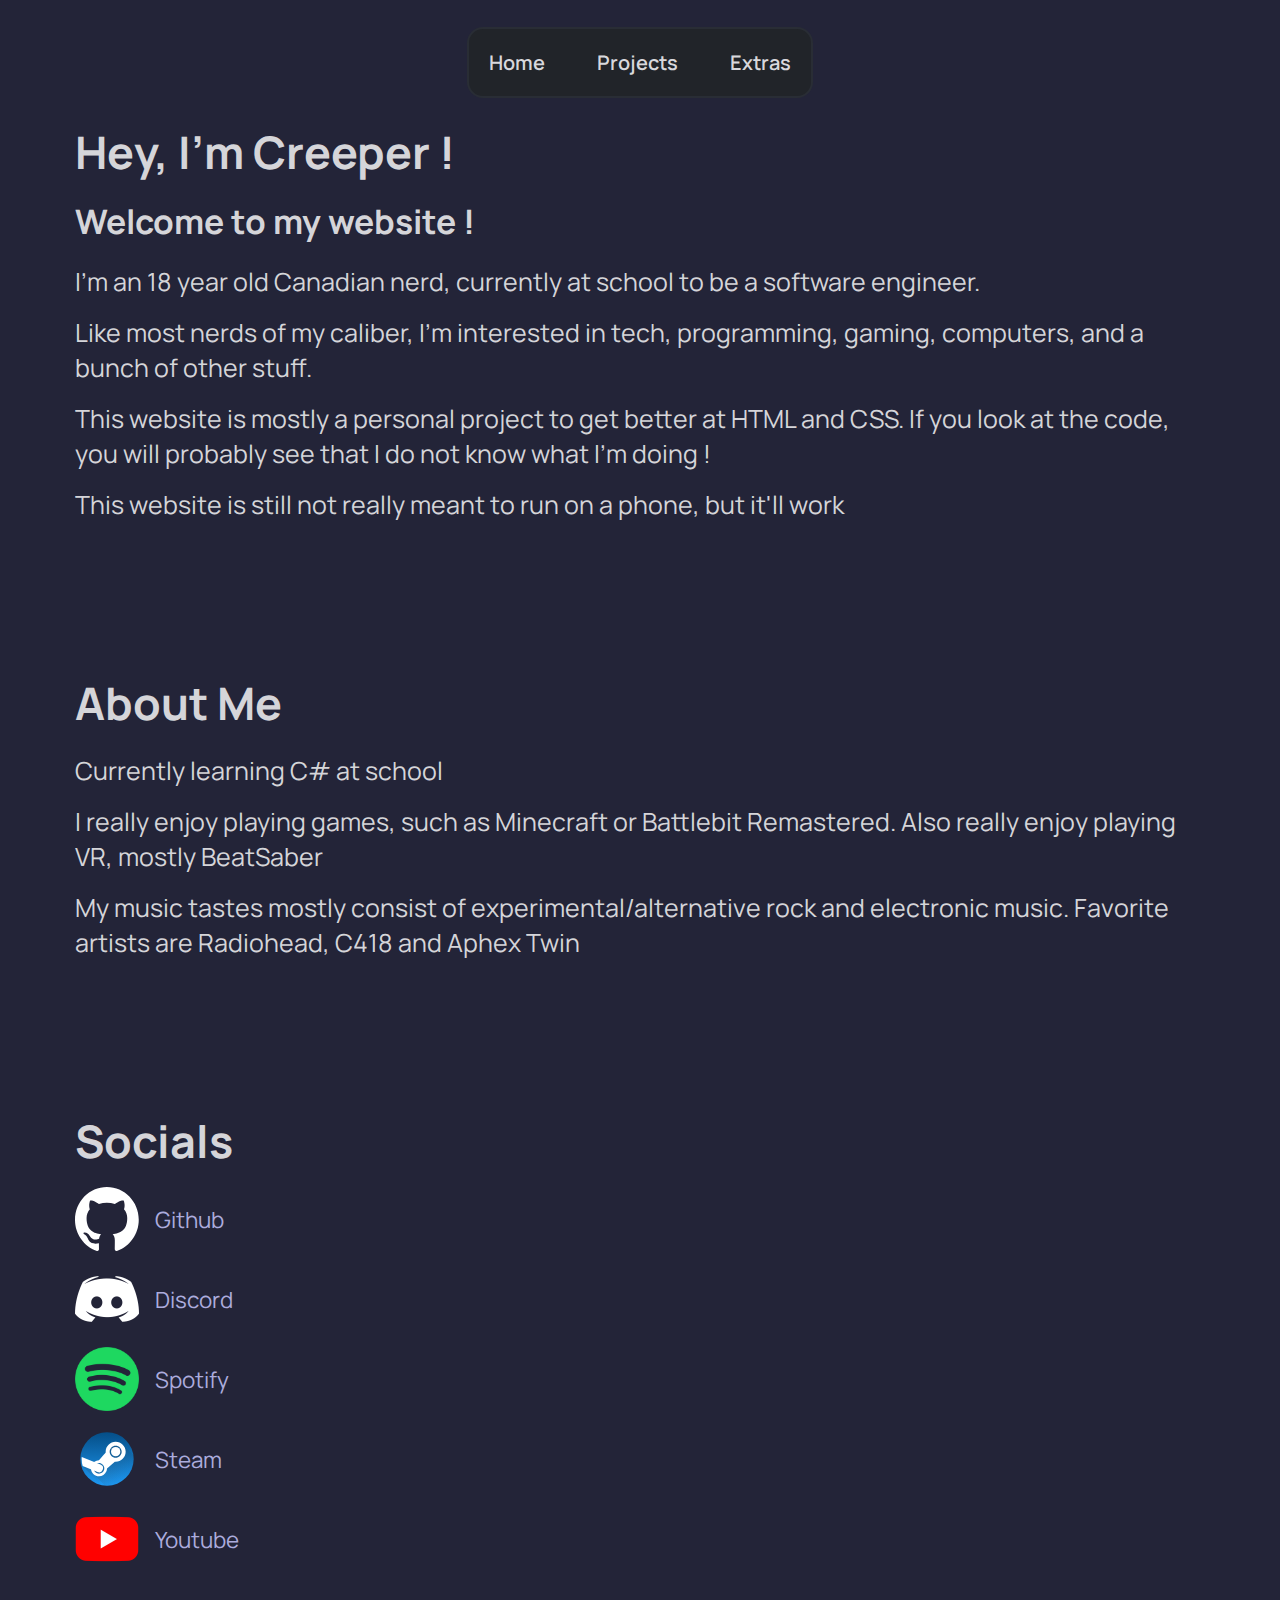
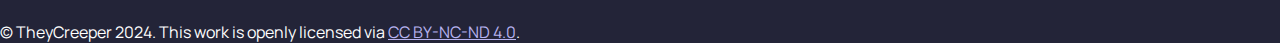
<file: index.html>
<!DOCTYPE html>
<html lang="en">
	<head>
		<link rel="icon" href="https://fav.farm/​💾" />
		<link rel="preconnect" href="https://fonts.googleapis.com">
		<link rel="preconnect" href="https://fonts.gstatic.com" crossorigin>
		<link href="https://fonts.googleapis.com/css2?family=Manrope:wght@200..800&display=swap" rel="stylesheet">
		<meta charset="utf-8" />
		<link rel="icon" type="image/svg+xml" href="/favicon.svg" />
		<meta name="viewport" content="width=device-width" />
		<meta name="generator" content={Astro.generator} />
        <link rel="stylesheet" href="styles.css">
		<title>Home | Creeper's Website</title>
	</head>
	<body>
        <header class="navbar">
			<a href="index.html">Home</a>
			<a href="projects.html">Projects</a>
			<a href="extra.html">Extras</a>
		</header>
			<div class="section_title">
				<h1>Hey, I'm Creeper !</h1>
				<h2>Welcome to my website !</h2>
			</div>
			<div class="section_paragraph">
				<p style="font-size: 25px">I'm an 18 year old Canadian nerd, currently at school to be a software engineer.</p>
				<p style="font-size: 25px">Like most nerds of my caliber, I'm interested in tech, programming, gaming, computers, and a bunch of other stuff.</p>
				<p style="font-size: 25px">This website is mostly a personal project to get better at HTML and CSS. If you look at the code, you will probably see that I do not know what I'm doing !</p>
				<p style="font-size: 25px">This website is still not really meant to run on a phone, but it'll work</p>
			</div>
			<div class="section_title" style="margin-top: 150px">
				<h1>About Me</h1>
			</div>
			<div class="section_paragraph">
				<p style="font-size: 25px">Currently learning C# at school</p>
				<p style="font-size: 25px">I really enjoy playing games, such as Minecraft or Battlebit Remastered. Also really enjoy playing VR, mostly BeatSaber</p>
				<p style="font-size: 25px">My music tastes mostly consist of experimental/alternative rock and electronic music. Favorite artists are Radiohead, C418 and Aphex Twin</p>
			</div>
			<div class="socials">
				<h1>Socials</h1>
				<a class="social_button" href="https://github.com/TheyCreeper" target="_blank"><img src="icons\github.svg" class="social_img" width="4rem" height="4rem"><span class="social_text">Github</span></a>
				<a class="social_button" href="https://discord.com/users/344946450074959884" target="_blank"><img src="icons\discord.png" class="social_img" width="4rem" height="4rem"><span class="social_text">Discord</span></a>
				<a class="social_button" href="https://open.spotify.com/user/s0v1x19dlay2pd7wproy8iwcu?si=153120b610c946fd" target="_blank"><img src="icons\spotify.webp" class="social_img" width="4rem" height="4rem"><span class="social_text">Spotify</span></a>
				<a class="social_button" href="https://steamcommunity.com/id/TheyCreeper/" target="_blank"><img src="icons\steam.svg" class="social_img" width="4rem" height="4rem"><span class="social_text">Steam</span></a>
				<a class="social_button" href="https://www.youtube.com/channel/UCJGkAGFtVrm6qA9_VT8rTlA" target="_blank"><img src="icons\youtube.webp" class="social_img" width="4rem" height="4rem"><span class="social_text">Youtube</span></a>
			</div>
		<div style="color:white">
			<figcaption>© TheyCreeper 2024. This work is openly licensed via <a href="https://creativecommons.org/licenses/by-nc-nd/4.0/deed.en" target="_blank" style="color: rgb(183, 179, 240)">CC BY-NC-ND 4.0</a>.</figcaption>
		</div>
	</body>
</html>
</file>
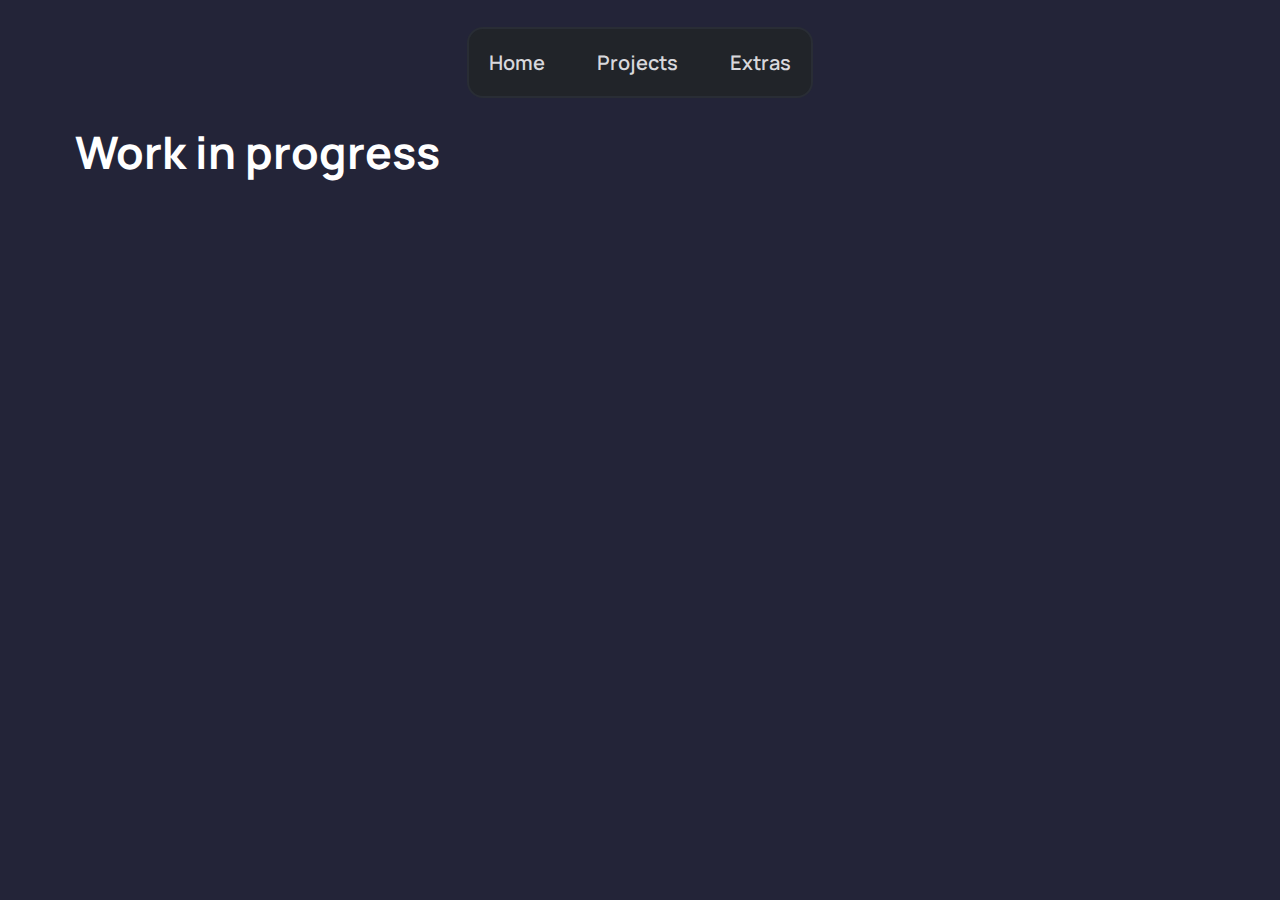
<file: extra.html>
<html lang="en">
	<head>
		<link rel="icon" href="https://fav.farm/​💾" />
		<link rel="preconnect" href="https://fonts.googleapis.com">
		<link rel="preconnect" href="https://fonts.gstatic.com" crossorigin>
		<link href="https://fonts.googleapis.com/css2?family=Manrope:wght@200..800&display=swap" rel="stylesheet">
		<meta charset="utf-8" />
		<link rel="icon" type="image/svg+xml" href="/favicon.svg" />
		<meta name="viewport" content="width=device-width" />
		<meta name="generator" content={Astro.generator} />
        <link rel="stylesheet" href="styles.css">
		<title>Extras | Creeper's Website</title>
	</head>
	<body>
        <header class="navbar">
			<a href="index.html">Home</a>
			<a href="projects.html">Projects</a>
			<a href="extra.html">Extras</a>
		</header>

        <div id="title">
			<div class="home_content">
				<h1>Work in progress</h1>
			</div>
		</div>

	</body>
</html>
</file>
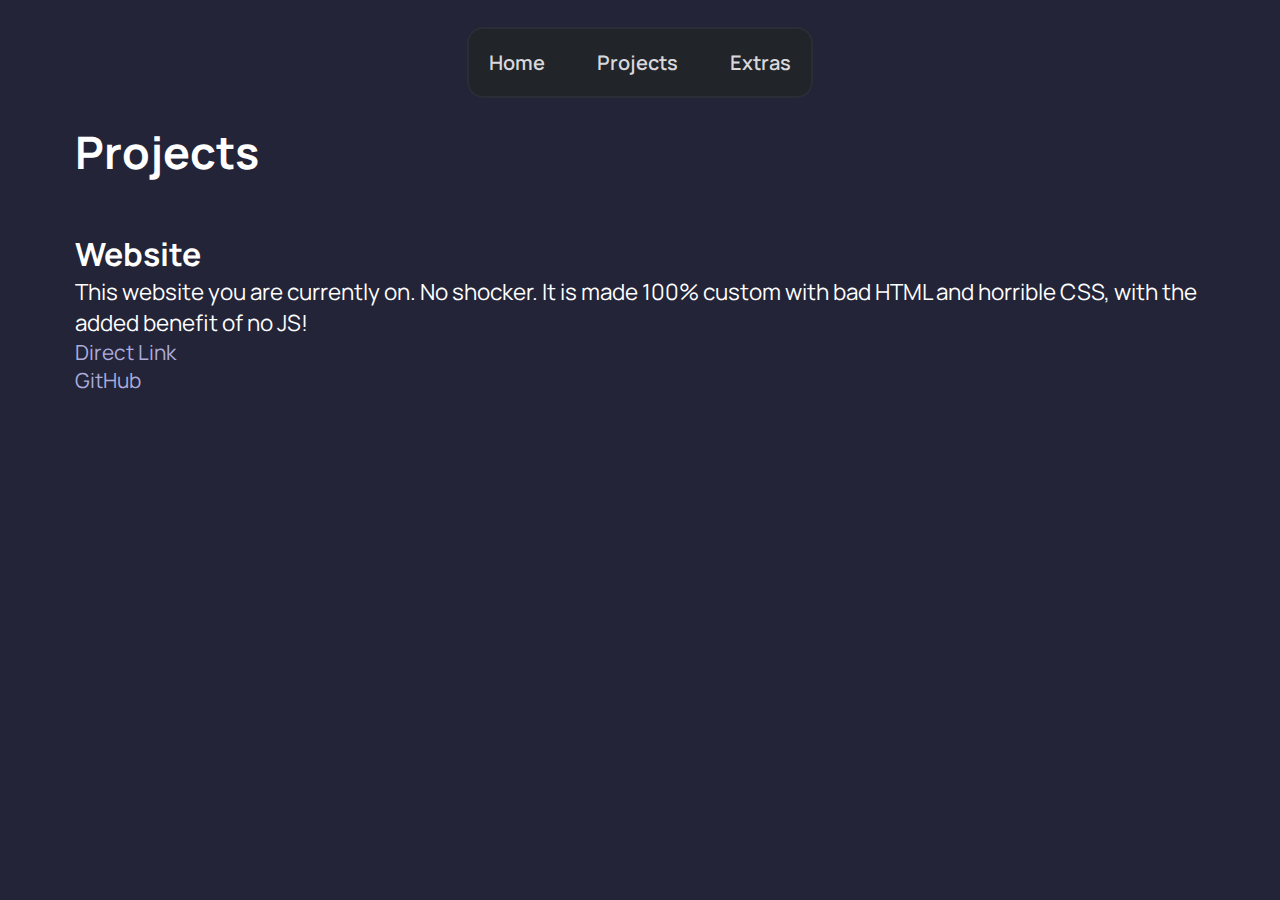
<file: projects.html>
<!DOCTYPE html>
<html lang="en">
<head>
    <link rel="icon" href="https://fav.farm/​💾" />
    <link rel="preconnect" href="https://fonts.googleapis.com">
    <link rel="preconnect" href="https://fonts.gstatic.com" crossorigin>
    <link href="https://fonts.googleapis.com/css2?family=Manrope:wght@200..800&display=swap" rel="stylesheet">
    <meta charset="utf-8" />
    <link rel="icon" type="image/svg+xml" href="/favicon.svg" />
    <meta name="viewport" content="width=device-width" />
    <meta name="generator" content={Astro.generator} />
    <link rel="stylesheet" href="styles.css">
    <title>Projects | Creeper's Website</title>
</head>
<body>
    <header class="navbar">
        <a href="index.html">Home</a>
        <a href="projects.html">Projects</a>
        <a href="extra.html">Extras</a>
    </header>
    <div class="home_content">
        <h1>Projects</h1>
    </div>
    <div class="project">
        <h2>Website</h2>
        <p>This website you are currently on. No shocker. It is made 100% custom with bad HTML and horrible CSS, with the added benefit of no JS!</p>
        <a href="https://theycreeper.com/">Direct Link</a>
        <a href="https://github.com/TheyCreeper/website">GitHub</a>
    </div>
</body>
</html>
</file>
<file: styles.css>
body {
    background-color: #232438;
}

* {
  margin: 0;
  padding: 0;
  box-sizing: border-box;
  font-family: 'Manrope', sans-serif;
}

.navbar {
  display: flex;
  position: sticky;
  top: 3%;
  width: 97.6%;
  z-index: 1000;
  background-color: #212429;
  border: 2px solid black;
  margin: auto;
  padding: 10px;
  border-radius: 1rem;
  border-width: 2px;
  border-color: #292d35;
  gap: 2rem;
  justify-content: center;
  align-items: center;
  max-width: fit-content;
}

.navbar a {
    padding: 10px;
    font-size: 20px;
    color: #d8d8dc;
    text-decoration: none;
    font-weight: 600;
}

.navbar a:hover {
  text-decoration: underline;
  color: #acacdd;
}

.section_title {
  display: grid;
  margin-left: 75px;
  margin-top: 50px;
  font-size: 1.4rem;
  color: #ffffffd2;
  gap: 1rem;
}

.section_paragraph {
  display: grid;
  margin-left: 75px;
  margin-top: 20px;
  margin-right: 75px;
  font-size: 1rem;
  color: #ffffffd2;
  gap: 1rem;
}

.socials {
  display: grid;
  margin-left: 75px;
  margin-top: 150px;
  margin-right: 75px;
  margin-bottom: 50px;
  gap: 1rem;
  font-size: 1.4rem;
  color: #ffffffd2;
}

.social_button {
  display: flex;
  align-items: center;
  gap: 1rem;
  color: #acacdd;
  max-width: fit-content;
  text-decoration: none;
}

.social_button:hover {
  text-decoration: underline;
  color: #7b7bce;
}

.social_img {
  display: flex;
  width: 4rem;
  height: 4rem;
}

.project {
  display: grid;
  margin-left: 75px;
  margin-top: 50px;
  margin-right: 75px;
  color: #d8d8dc;
}

.project h2 {
  font-size: 2rem;
  color: white;  
}

.project p {
  font-size: 1.4rem;
  color: white; 
}

.project a {
  text-decoration: none;
  color: #acacdd;
  font-size: 1.3rem;
}

.project a:hover {
  text-decoration: underline;
  color: #7b7bce;
}

.home_content {
  margin-left: 75px;
  margin-top: 50px;
  color: white;  
  font-size: 1.4rem;  
}

@media (max-width: 768px) {
  .navbar {
    padding: 10px;
    width: 100%;
    justify-content: space-around; 
  }
  
  .navbar a {
    font-size: 18px;
    padding: 8px;
  }

  .home_content {
    margin-left: 20px;
    margin-top: 20px;
    font-size: 1.2rem;
  }

  .section_title,
  .section_paragraph,
  .project,
  .socials {
    margin-left: 20px;
    margin-right: 20px;
    font-size: 1rem;
  }

  .project h2 {
    font-size: 1.5rem;
  }

  .project p {
    font-size: 1.2rem;
  }

  .project a {
    font-size: 1.1rem;
  }
}

@media (max-width: 480px) {
  .navbar {
    padding: 10px;
    width: 100%;
    justify-content: space-around; 
  }
  
  .navbar a {
    font-size: 16px;
    padding: 6px;
  }

  .home_content {
    margin-left: 10px;
    margin-top: 10px;
    font-size: 1rem;
  }

  .section_title,
  .section_paragraph,
  .project,
  .socials {
    margin-left: 10px;
    margin-right: 10px;
    font-size: 0.9rem;
  }

  .project h2 {
    font-size: 1.2rem;
  }

  .project p {
    font-size: 1rem;
  }

  .project a {
    font-size: 1rem;
  }
}
</file>
